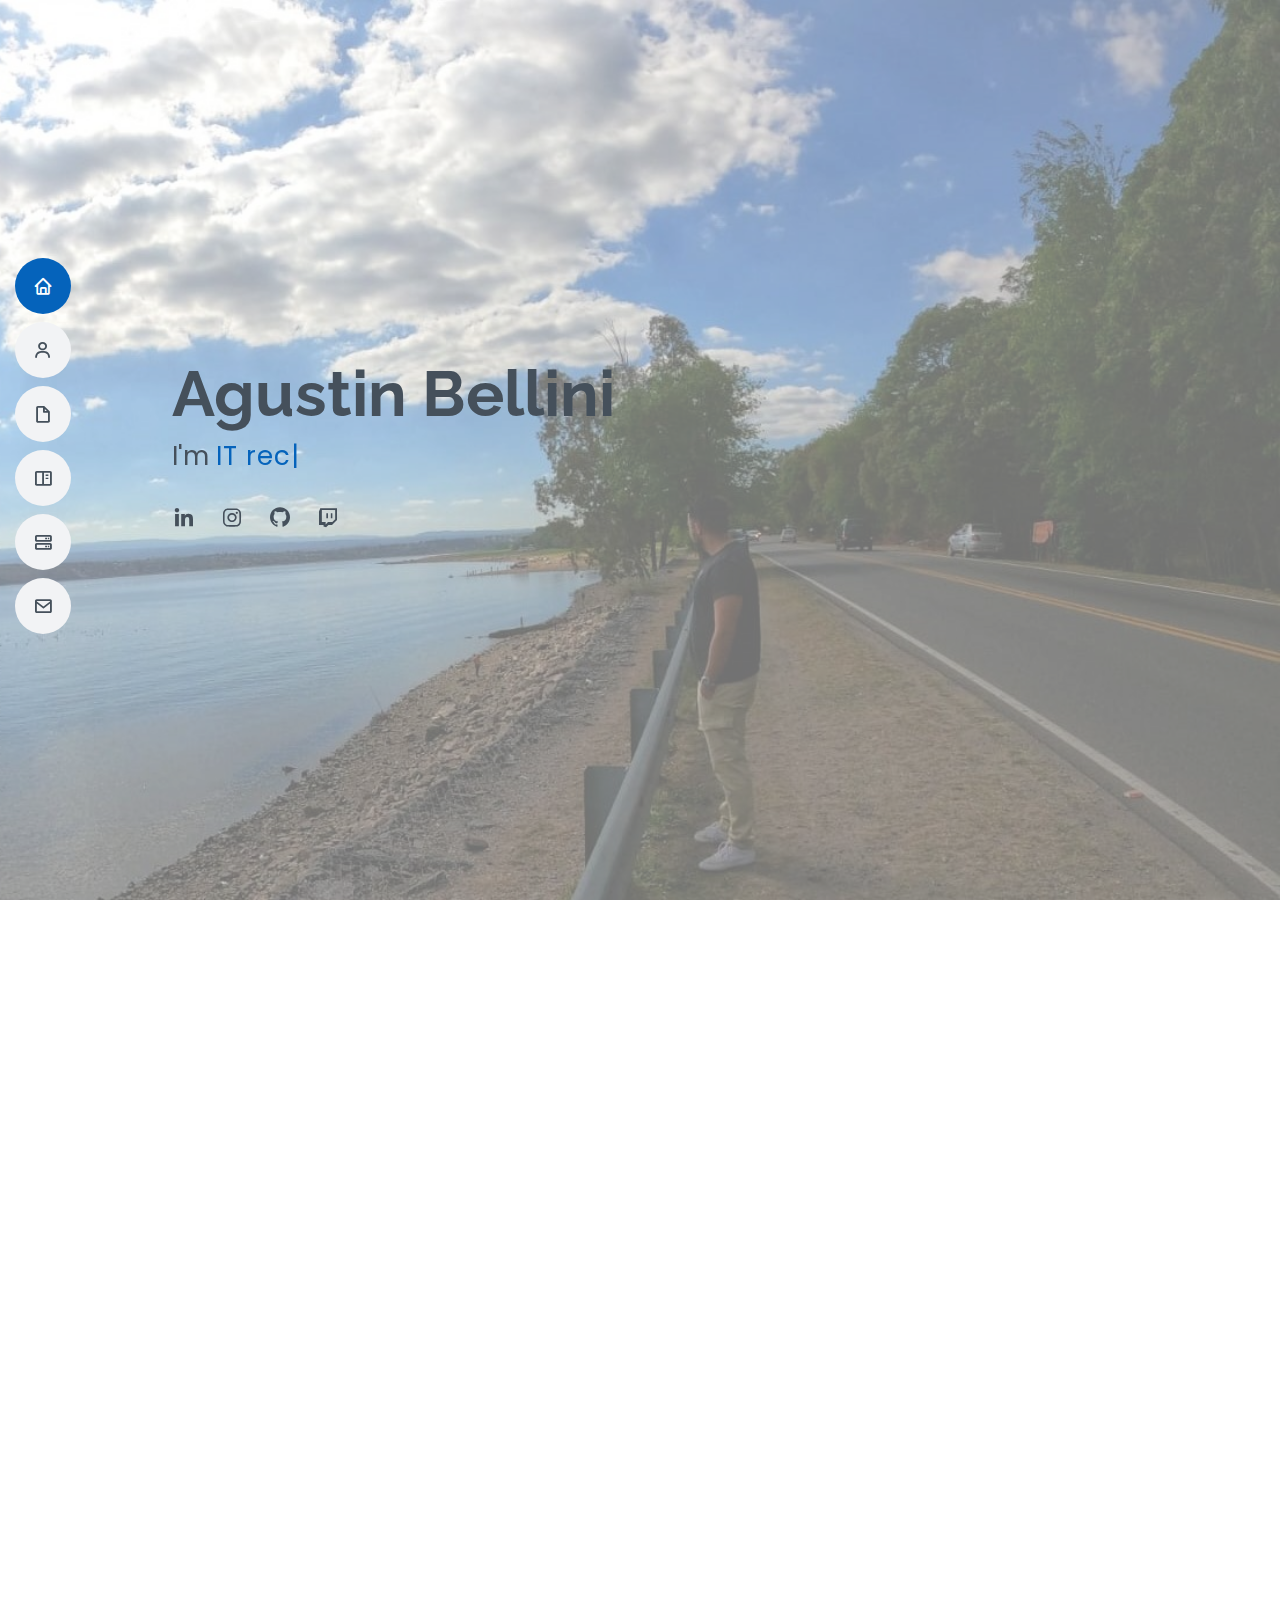
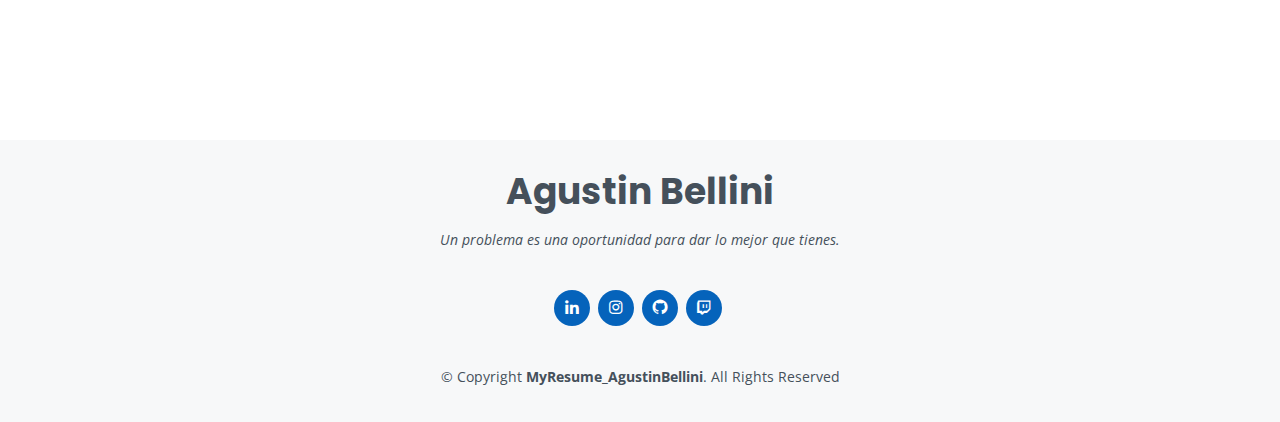
<file: index.html>
<!DOCTYPE html>
<html lang="en">

<head>
  <meta charset="utf-8">
  <meta content="width=device-width, initial-scale=1.0" name="viewport">

  <title>MyResume Bootstrap Template - Index</title>
  <meta content="" name="description">
  <meta content="" name="keywords">

  <!-- Favicons -->
  <link href="assets/img/favicon.png" rel="icon">
  <link href="assets/img/apple-touch-icon.png" rel="apple-touch-icon">

  <!-- Google Fonts -->
  <link
    href="https://fonts.googleapis.com/css?family=Open+Sans:300,300i,400,400i,600,600i,700,700i|Raleway:300,300i,400,400i,500,500i,600,600i,700,700i|Poppins:300,300i,400,400i,500,500i,600,600i,700,700i"
    rel="stylesheet">

  <!-- Vendor CSS Files -->
  <link href="assets/vendor/aos/aos.css" rel="stylesheet">
  <link href="assets/vendor/bootstrap/css/bootstrap.min.css" rel="stylesheet">
  <link href="assets/vendor/bootstrap-icons/bootstrap-icons.css" rel="stylesheet">
  <link href="assets/vendor/boxicons/css/boxicons.min.css" rel="stylesheet">
  <link href="assets/vendor/glightbox/css/glightbox.min.css" rel="stylesheet">
  <link href="assets/vendor/swiper/swiper-bundle.min.css" rel="stylesheet">

  <!-- Template Main CSS File -->
  <link href="assets/css/style.css" rel="stylesheet">

</head>

<body>

  <!-- ======= Mobile nav toggle button ======= -->
  <!-- <button type="button" class="mobile-nav-toggle d-xl-none"><i class="bi bi-list mobile-nav-toggle"></i></button> -->
  <i class="bi bi-list mobile-nav-toggle d-lg-none"></i>
  <!-- ======= Header ======= -->
  <header id="header" class="d-flex flex-column justify-content-center">

    <nav id="navbar" class="navbar nav-menu">
      <ul>
        <li><a href="#hero" class="nav-link scrollto active"><i class="bx bx-home"></i> <span>Home</span></a></li>
        <li><a href="#about" class="nav-link scrollto"><i class="bx bx-user"></i> <span>About</span></a></li>
        <li><a href="#resume" class="nav-link scrollto"><i class="bx bx-file-blank"></i> <span>Resume</span></a></li>
        <li><a href="#portfolio" class="nav-link scrollto"><i class="bx bx-book-content"></i> <span>Portfolio</span></a>
        </li>
        <li><a href="#services" class="nav-link scrollto"><i class="bx bx-server"></i> <span>Services</span></a></li>
        <li><a href="#contact" class="nav-link scrollto"><i class="bx bx-envelope"></i> <span>Contact</span></a></li>
      </ul>
    </nav><!-- .nav-menu -->

  </header><!-- End Header -->

  <!-- ======= Hero Section ======= -->
  <section id="hero" class="d-flex flex-column justify-content-center">
    <div class="container" data-aos="zoom-in" data-aos-delay="100">
      <h1>Agustin Bellini</h1>
      <p>I'm <span class="typed" data-typed-items="IT recruiter, Web developer, Freelancer, Photographer"></span></p>
      <div class="social-links">
        <a href="https://www.linkedin.com/in/agustinbelliniit/" class="linkedin"><i class="bx bxl-linkedin"></i></a>
        <a href="https://instagram.com/agusbellini_it?igshid=YzdkMWQ2MWU=" class="instagram"><i
            class="bx bxl-instagram"></i></a>
        <a href="https://github.com/wabell95" class="github"><i class="bx bxl-github"></i></a>
        <a href="https://www.twitch.tv/bell_tech" class="twitch"><i class="bx bxl-twitch"></i></a>
      </div>
    </div>
  </section><!-- End Hero -->

  <main id="main">

    <!-- ======= About Section ======= -->
    <section id="about" class="about">
      <div class="container" data-aos="fade-up">

        <div class="section-title">
          <h2>About</h2>
          <p>Soy Agustin Bellini, desarrollador frontend usando la libreria React, actualmente trabajo como IT
            recruiter, mis conocimientos en tecnologias e informatica en general hacen que cumpla muy bien mis objetivos
            como reclutador y headhunter, siendo mas "preciso" realizando busquedas ademas de saber que preguntar
            durante los screenings y entrevistas a los distintos candidatos. <br> <br> Actualmente me encuentro
            estudiando y aprendiendo constantemente, actualmente sigo aprendiendo react, ademas de que empece a
            incursionar con python usando django como framework.
          </p>
        </div>

        <div class="row">
          <div class="col-lg-4">
            <img src="assets/img/profile-img.png" class="img-fluid" alt="">
          </div>
          <div class="col-lg-8 pt-4 pt-lg-0 content">
            <h3>React frontend developer &amp; IT recruiter.</h3>
            <p class="fst-italic">
              Soy una persona comprometida y dedicada con mi trabajo, autonoma y tambien predisupuesto a ayudar a mis
              compañeros en caso que lo requieran.
            </p>
            <div class="row">
              <div class="col-lg-6">
                <ul>
                  <li><i class="bi bi-chevron-right"></i> <strong>Birthday:</strong> <span>21 Aug 1995</span></li>
                  <li><i class="bi bi-chevron-right"></i> <strong>Website:</strong> <span>www.example.com</span></li>
                  <li><i class="bi bi-chevron-right"></i> <strong>Phone:</strong> <span>+5493512077580</span></li>
                  <li><i class="bi bi-chevron-right"></i> <strong>City:</strong> <span>Cordoba, Argentina</span></li>
                </ul>
              </div>
              <div class="col-lg-6">
                <ul>
                  <li><i class="bi bi-chevron-right"></i> <strong>Age:</strong> <span>27</span></li>
                  <li><i class="bi bi-chevron-right"></i> <strong>Degree:</strong> <span>technician</span></li>
                  <li><i class="bi bi-chevron-right"></i> <strong>PhEmailone:</strong>
                    <span>belliniagustin95@gmail.com</span></li>
                  <li><i class="bi bi-chevron-right"></i> <strong>Work:</strong> <span>Available</span></li>
                </ul>
              </div>
            </div>
            <p>
              Tengo disponibilidad de ingreso inmediata, y mi disponibilidad horaria para entrevistas es de lunes a
              viernes de 08:00 AM a 18:00 PM.
            </p>
          </div>
        </div>

      </div>
    </section><!-- End About Section -->

    <!-- ======= Facts Section ======= -->
    <section id="facts" class="facts">
      <div class="container" data-aos="fade-up">

        <div class="section-title">
          <h2>Facts</h2>
          <p>Realice multiples trabajos como desarrollador freelance y tambien como IT recruiter. En cuanto a los
            proyectos mi especialidad es hacer landing pages y e-commerces. <br><br> Como IT recruiter realizo busquedas
            actualmente para distintas empresas y clientes. Entre ellos IdearHumano, LinkIT, Alkemy, MercadoLibre,
            AquiTuReforma, Systel, Pritty, etc.</p>
        </div>

        <div class="row">

          <div class="col-lg-4 col-md-6">
            <div class="count-box">
              <i class="bi bi-emoji-smile"></i>
              <span data-purecounter-start="0" data-purecounter-end="12" data-purecounter-duration="1"
                class="purecounter"></span>
              <p>Clientes felices</p>
            </div>
          </div>

          <div class="col-lg-4 col-md-6 mt-5 mt-md-0">
            <div class="count-box">
              <i class="bi bi-journal-richtext"></i>
              <span data-purecounter-start="0" data-purecounter-end="3" data-purecounter-duration="1"
                class="purecounter"></span>
              <p>Proyectos</p>
            </div>
          </div>

          <!-- <div class="col-lg-3 col-md-6 mt-5 mt-lg-0">
            <div class="count-box">
              <i class="bi bi-headset"></i>
              <span data-purecounter-start="0" data-purecounter-end="1463" data-purecounter-duration="1" class="purecounter"></span>
              <p>Hours Of Support</p>
            </div>
          </div> -->

          <div class="col-lg-4 col-md-6 mt-5 mt-lg-0">
            <div class="count-box">
              <i class="bi bi-award"></i>
              <span data-purecounter-start="0" data-purecounter-end="9" data-purecounter-duration="1"
                class="purecounter"></span>
              <p>Reconocimientos y certificaciones</p>
            </div>
          </div>

        </div>

      </div>
    </section><!-- End Facts Section -->

    <!-- ======= Skills Section ======= -->
    <section id="skills" class="skills section-bg">
      <div class="container" data-aos="fade-up">

        <div class="section-title">
          <h2>Skills</h2>
          <!-- <p>Magnam dolores commodi suscipit. Necessitatibus eius consequatur ex aliquid fuga eum quidem. Sit sint consectetur velit. Quisquam quos quisquam cupiditate. Et nemo qui impedit suscipit alias ea. Quia fugiat sit in iste officiis commodi quidem hic quas.</p> -->
        </div>

        <div class="row skills-content">

          <div class="col-lg-6">

            <div class="progress">
              <span class="skill">HTML <i class="val">90%</i></span>
              <div class="progress-bar-wrap">
                <div class="progress-bar" role="progressbar" aria-valuenow="90" aria-valuemin="0" aria-valuemax="100">
                </div>
              </div>
            </div>

            <div class="progress">
              <span class="skill">CSS <i class="val">70%</i></span>
              <div class="progress-bar-wrap">
                <div class="progress-bar" role="progressbar" aria-valuenow="70" aria-valuemin="0" aria-valuemax="100">
                </div>
              </div>
            </div>

            <div class="progress">
              <span class="skill">JavaScript <i class="val">65%</i></span>
              <div class="progress-bar-wrap">
                <div class="progress-bar" role="progressbar" aria-valuenow="65" aria-valuemin="0" aria-valuemax="100">
                </div>
              </div>
            </div>

          </div>

          <div class="col-lg-6">

            <div class="progress">
              <span class="skill">React <i class="val">45%</i></span>
              <div class="progress-bar-wrap">
                <div class="progress-bar" role="progressbar" aria-valuenow="45" aria-valuemin="0" aria-valuemax="100">
                </div>
              </div>
            </div>

            <div class="progress">
              <span class="skill">Python <i class="val">10%</i></span>
              <div class="progress-bar-wrap">
                <div class="progress-bar" role="progressbar" aria-valuenow="10" aria-valuemin="0" aria-valuemax="100">
                </div>
              </div>
            </div>

            <div class="progress">
              <span class="skill">Django <i class="val">5%</i></span>
              <div class="progress-bar-wrap">
                <div class="progress-bar" role="progressbar" aria-valuenow="5" aria-valuemin="0" aria-valuemax="100">
                </div>
              </div>
            </div>

          </div>

        </div>

      </div>
    </section><!-- End Skills Section -->

    <!-- ======= Resume Section ======= -->
    <section id="resume" class="resume">
      <div class="container" data-aos="fade-up">

        <div class="section-title">
          <h2>Resume</h2>
          <p>Soy un desarrollador frontend, enfocado al reclutamiento IT. Mis conocimientos tecnicos sobre
            distintas tecnologias y herramientas en general, me permiten desenvolverme muy bien como IT
            recruiter, siendo mas "preciso" a la hora de hacer headhunting. De esta forma logro cumplir mejor
            mis objetivos realizando busquedas. <br><br>
            Actualmente me sigo capacitando, aprendiendo python con django enfocado al hacking etico y
            seguridad informatica. Ademas de realizar proyectos personales y freelance como frontend
            developer. <br><br>
            Siempre estoy tratanto de aprender algo todos los dias, ademas de poder brindar mis
            conocimientos a quien lo necesite. <br> <br>
            Trabaje en busquedas de los siguientes perfiles: frontend developers, backend developers, fullstack
            developers, MERN developers, MEAN developers, LAMP developers,
            python developers, DevOps, cloud aministrator, cloud security adminisitrator, proyect managers, product
            managers, moodle
            developers, java developers, team leaders, flutter developers, PHP developers, growth hackers, data
            analytics, blockchain developers.</p>
        </div> <br><br>

        <div class="row">
          <div class="col-lg-6">
            <h3 class="resume-title">Sumary</h3>
            <div class="resume-item pb-0">
              <h4>Agustin Bellini</h4>
              <p><em>
                  Desarrollador frontend e IT recruiter especialista en perfiles tech, con +1 año de experiencia en el
                  area, tanto como freelance como bajo relacion de dependencia.
                </em></p>
              <ul>
                <li>Ciudad de Cordoba, Cordoba - Argentina</li>
                <li>belliniagustin95@gmail.com</li>
              </ul>
            </div>

            <h3 class="resume-title">Educacion</h3>
            <div class="resume-item">
              <h4>Tecnicatura en seguridad informatica</h4>
              <h5>2023 - 2025</h5>
              <p><em>Teclab, CABA, Argentina</em></p>
              <p>El Técnico en Seguridad Informática es experto en la gestión de la seguridad informática, preparado
                para proteger la información de las empresas y los datos de las personas.</p>
            </div>
            <div class="resume-item">
              <h4>Python developer</h4>
              <h5>Oct 2022 - Present</h5>
              <p><em>OpenBootcamp, Madrid, España</em></p>
              <p>Cursando bootcamp para desarrollo backend con python y django.</p>
            </div>
            <div class="resume-item">
              <h4>React Frontend developer </h4>
              <h5>Aug 2021 - Jun 2022</h5>
              <p><em>Coder House, CABA, Argentina</em></p>
              <p>Carrera de desarrollo frontend realizada y finalizada con exito en la e-learning Coder house. Se
                aprendio desde las bases de la programacion hasta librerias de javascript como React en este caso.</p>
            </div>
            <div class="resume-item">
              <h4>Cursos de programacion y tecnologias en general</h4>
              <h5>Aor 2020 - Act</h5>
              <p><em>Udemy, Youtube, Github, Stackoverflow, Linkedin</em></p>
            </div>
          </div>
          <div class="col-lg-6">
            <h3 class="resume-title">Experiencia Profesional</h3>
            <div class="resume-item">
              <h4>IT recruiter | Headhunter</h4>
              <h5>Jul 2022 - Present</h5>
              <h6>Idear Humano</h6>
              <p><em>Ciudad de Cordoba, Cordoba, Argentina </em></p>
              <ul>
                <li>Recruiter especialista en perfiles Tech.</li>
                <li>Publicacion de ofertas laborales en distintos portales de empleo.</li>
                <li>Seleccion y analisis de perfiles y Cvs de los distintos postulantes para las ofertas publicadas.
                </li>
                <li>Screening telefonico de los candidatos.</li>
                <li>Entrevistas de los candidatos seleccionados.</li>
                <li>Evaluacion y seleccion de los candidatos para posteriormente presentarlos al cliente.</li>
                <li>Elaboracion de informes para presentar al cliente.</li>
                <li>Seguimiento de los candidatos presentados.</li>
              </ul>
            </div>
            <div class="resume-item">
              <h4>IT recruiter | Headhunter</h4>
              <h5>Sep 2022 - Present</h5>
              <h6>LinkIT</h6>
              <p><em>CABA, Buenos Aires, Argentina</em></p>
              <ul>
                <li>Recruiter especialista en perfiles Tech.</li>
                <li>Publicacion de ofertas laborales en distintos portales de empleo.</li>
                <li>Seleccion y analisis de perfiles y Cvs de los distintos postulantes para las ofertas publicadas.
                </li>
                <li>Screening telefonico de los candidatos.</li>
                <li>Entrevistas de los candidatos seleccionados.</li>
                <li>Evaluacion y seleccion de los candidatos para posteriormente presentarlos al cliente.</li>
                <li>Elaboracion de informes para presentar al cliente.</li>
                <li>Seguimiento de los candidatos presentados.</li>
              </ul>
            </div>
            <div class="resume-item">
              <h4>IT recruiter | Headhunter</h4>
              <h5>Jan 2022 - Oct 2022</h5>
              <h6>Argec Capital Humano</h6>
              <p><em>Ciudad de Cordoba, Cordoba, Argentina</em></p>
              <ul>
                <li>Recruiter especialista en perfiles Tech.</li>
                <li>Publicacion de ofertas laborales en distintos portales de empleo.</li>
                <li>Seleccion y analisis de perfiles y Cvs de los distintos postulantes para las ofertas publicadas.
                </li>
                <li>Screening telefonico de los candidatos.</li>
                <li>Entrevistas de los candidatos seleccionados.</li>
                <li>Evaluacion y seleccion de los candidatos para posteriormente presentarlos al cliente.</li>
                <li>Elaboracion de informes para presentar al cliente.</li>
                <li>Seguimiento de los candidatos presentados.</li>
                <li>Cumplimiento de mis objetivos a corto y largo plazo consistentemente.</li>
                <li>Presentación de ideas para mejorar el desempeño y la eficiencia.</li>
              </ul>
            </div>
            <div class="resume-item">
              <h4>Customer Support Manager</h4>
              <h5>Jan 2021 - Apr 2022</h5>
              <h6>Rapiboy</h6>
              <p><em>Ciudad de Cordoba, Cordoba, Argentina</em></p>
              <ul>
                <li>Atencion de consultas, seguimiento y asesoramiento de clientes a traves del chat del sistema de la
                  aplicacion.</li>
                <li>Operaciones logisticas y seguimiento de pedidos de los distintos clientes de la empresa.</li>
                <li>Asesoramiento tecnico de como se usa elsistema tanto para clientes como para empleados.</li>
                <li> Incorporar y recomendar mejoras en el sistema para mejorar el trabajo de los operadores de soporte
                  IT.</li>
                <li>Reclutamiento y capacitacion de postulantes para sumarse a la plataforma.</li>
                <li>Elaboracion de reportes informativos.</li>
                <li>Gestión de relaciones con clientes (CRM).</li>
              </ul>
            </div>
          </div>
        </div>

      </div>
    </section>
    <!-- End Resume Section -->

    <!-- ======= Clients Section ======= -->
    <section id="clients" class="clients section-bg">
      <div class="container">

        <div class="row" data-aos="zoom-in">


          <div class="section-title">
            <h2>Clients</h2>
          </div>

          <div class="col-lg-2 col-md-4 col-6 d-flex align-items-center justify-content-center">
            <img src="assets/img/logos/alkemy.png" class="img-fluid" alt="">
          </div>

          <div class="col-lg-2 col-md-4 col-6 d-flex align-items-center justify-content-center">
            <img src="assets/img/logos/bild.jpeg" class="img-fluid" alt="">
          </div>

          <div class="col-lg-2 col-md-4 col-6 d-flex align-items-center justify-content-center">
            <img src="assets/img/logos/idearHumano.png" class="img-fluid" alt="">
          </div>

          <div class="col-lg-2 col-md-4 col-6 d-flex align-items-center justify-content-center">
            <img src="assets/img/logos/linkIT.jpg" class="img-fluid" alt="">
          </div>

          <div class="col-lg-2 col-md-4 col-6 d-flex align-items-center justify-content-center">
            <img src="assets/img/logos/mercadolibre.png" class="img-fluid" alt="">
          </div>

          <div class="col-lg-2 col-md-4 col-6 d-flex align-items-center justify-content-center">
            <img src="assets/img/logos/systel.jpg" class="img-fluid" alt="">
          </div>

        </div>

      </div>
    </section><!-- End Cliens Section -->

    <!-- ======= Portfolio Section ======= -->
    <!-- <section id="portfolio" class="portfolio section-bg">
      <div class="container" data-aos="fade-up">

        <div class="section-title">
          <h2>Portfolio</h2>
          <p>A continuacion los proyectos que realice como desarrollador freelance.</p>
        </div>

        <div class="row portfolio-container" data-aos="fade-up" data-aos-delay="200">

          <div class="col-lg-4 col-md-6 portfolio-item filter-app">
            <div class="portfolio-wrap">
              <img src="assets/img/portfolio/portfolio-1.jpg" class="img-fluid" alt="">
              <div class="portfolio-info">
                <h4>Landing page</h4>
                <p>Bild: compañia de arquitectos</p>
                <div class="portfolio-links">
                  <a href="assets/img/portfolio/portfolio-1.jpg" data-gallery="portfolioGallery" class="portfolio-lightbox" title="App 1"><i class="bx bx-plus"></i></a>
                  <a href="portfolio-details.html" class="portfolio-details-lightbox" data-glightbox="type: external" title="Portfolio Details"><i class="bx bx-link"></i></a>
                </div>
              </div>
            </div>
          </div>

          <div class="col-lg-4 col-md-6 portfolio-item filter-web">
            <div class="portfolio-wrap">
              <img src="assets/img/portfolio/portfolio-2.jpg" class="img-fluid" alt="">
              <div class="portfolio-info">
                <h4>Web 3</h4>
                <p>Web</p>
                <div class="portfolio-links">
                  <a href="assets/img/portfolio/portfolio-2.jpg" data-gallery="portfolioGallery" class="portfolio-lightbox" title="Web 3"><i class="bx bx-plus"></i></a>
                  <a href="portfolio-details.html" class="portfolio-details-lightbox" data-glightbox="type: external" title="Portfolio Details"><i class="bx bx-link"></i></a>
                </div>
              </div>
            </div>
          </div>

          <div class="col-lg-4 col-md-6 portfolio-item filter-app">
            <div class="portfolio-wrap">
              <img src="assets/img/portfolio/portfolio-3.jpg" class="img-fluid" alt="">
              <div class="portfolio-info">
                <h4>App 2</h4>
                <p>App</p>
                <div class="portfolio-links">
                  <a href="assets/img/portfolio/portfolio-3.jpg" data-gallery="portfolioGallery" class="portfolio-lightbox" title="App 2"><i class="bx bx-plus"></i></a>
                  <a href="portfolio-details.html" class="portfolio-details-lightbox" data-glightbox="type: external" title="Portfolio Details"><i class="bx bx-link"></i></a>
                </div>
              </div>
            </div>
          </div>

          <div class="col-lg-4 col-md-6 portfolio-item filter-card">
            <div class="portfolio-wrap">
              <img src="assets/img/portfolio/portfolio-4.jpg" class="img-fluid" alt="">
              <div class="portfolio-info">
                <h4>Card 2</h4>
                <p>Card</p>
                <div class="portfolio-links">
                  <a href="assets/img/portfolio/portfolio-4.jpg" data-gallery="portfolioGallery" class="portfolio-lightbox" title="Card 2"><i class="bx bx-plus"></i></a>
                  <a href="portfolio-details.html" class="portfolio-details-lightbox" data-glightbox="type: external" title="Portfolio Details"><i class="bx bx-link"></i></a>
                </div>
              </div>
            </div>
          </div>

          <div class="col-lg-4 col-md-6 portfolio-item filter-web">
            <div class="portfolio-wrap">
              <img src="assets/img/portfolio/portfolio-5.jpg" class="img-fluid" alt="">
              <div class="portfolio-info">
                <h4>Web 2</h4>
                <p>Web</p>
                <div class="portfolio-links">
                  <a href="assets/img/portfolio/portfolio-5.jpg" data-gallery="portfolioGallery" class="portfolio-lightbox" title="Web 2"><i class="bx bx-plus"></i></a>
                  <a href="portfolio-details.html" class="portfolio-details-lightbox" data-glightbox="type: external" title="Portfolio Details"><i class="bx bx-link"></i></a>
                </div>
              </div>
            </div>
          </div>

          <div class="col-lg-4 col-md-6 portfolio-item filter-app">
            <div class="portfolio-wrap">
              <img src="assets/img/portfolio/portfolio-6.jpg" class="img-fluid" alt="">
              <div class="portfolio-info">
                <h4>App 3</h4>
                <p>App</p>
                <div class="portfolio-links">
                  <a href="assets/img/portfolio/portfolio-6.jpg" data-gallery="portfolioGallery" class="portfolio-lightbox" title="App 3"><i class="bx bx-plus"></i></a>
                  <a href="portfolio-details.html" class="portfolio-details-lightbox" data-glightbox="type: external" title="Portfolio Details"><i class="bx bx-link"></i></a>
                </div>
              </div>
            </div>
          </div>

          <div class="col-lg-4 col-md-6 portfolio-item filter-card">
            <div class="portfolio-wrap">
              <img src="assets/img/portfolio/portfolio-7.jpg" class="img-fluid" alt="">
              <div class="portfolio-info">
                <h4>Card 1</h4>
                <p>Card</p>
                <div class="portfolio-links">
                  <a href="assets/img/portfolio/portfolio-7.jpg" data-gallery="portfolioGallery" class="portfolio-lightbox" title="Card 1"><i class="bx bx-plus"></i></a>
                  <a href="portfolio-details.html" class="portfolio-details-lightbox" data-glightbox="type: external" title="Portfolio Details"><i class="bx bx-link"></i></a>
                </div>
              </div>
            </div>
          </div>

          <div class="col-lg-4 col-md-6 portfolio-item filter-card">
            <div class="portfolio-wrap">
              <img src="assets/img/portfolio/portfolio-8.jpg" class="img-fluid" alt="">
              <div class="portfolio-info">
                <h4>Card 3</h4>
                <p>Card</p>
                <div class="portfolio-links">
                  <a href="assets/img/portfolio/portfolio-8.jpg" data-gallery="portfolioGallery" class="portfolio-lightbox" title="Card 3"><i class="bx bx-plus"></i></a>
                  <a href="portfolio-details.html" class="portfolio-details-lightbox" data-glightbox="type: external" title="Portfolio Details"><i class="bx bx-link"></i></a>
                </div>
              </div>
            </div>
          </div>

          <div class="col-lg-4 col-md-6 portfolio-item filter-web">
            <div class="portfolio-wrap">
              <img src="assets/img/portfolio/portfolio-9.jpg" class="img-fluid" alt="">
              <div class="portfolio-info">
                <h4>Web 3</h4>
                <p>Web</p>
                <div class="portfolio-links">
                  <a href="assets/img/portfolio/portfolio-9.jpg" data-gallery="portfolioGallery" class="portfolio-lightbox" title="Web 3"><i class="bx bx-plus"></i></a>
                  <a href="portfolio-details.html" class="portfolio-details-lightbox" data-glightbox="type: external" title="Portfolio Details"><i class="bx bx-link"></i></a>
                </div>
              </div>
            </div>
          </div>

        </div>

      </div>
    </section>End Portfolio Section -->

    <!-- ======= Services Section ======= -->
    <section id="services" class="services">
      <div class="container" data-aos="fade-up">

        <div class="section-title">
          <h2>Servicios</h2>
          <p>A lo largo de la carrera que voy desarrollando, estos son los servicios que ofrezco actualmente como IT
            recruiter y desarrollador web.</p>
        </div>

        <div class="row">

          <div class="col-lg-3 col-md-6 d-flex align-items-stretch" data-aos="zoom-in" data-aos-delay="100">
            <div class="icon-box iconbox-blue">
              <div class="icon">
                <svg width="100" height="100" viewBox="0 0 600 600" xmlns="http://www.w3.org/2000/svg">
                  <path stroke="none" stroke-width="0" fill="#f5f5f5"
                    d="M300,521.0016835830174C376.1290562159157,517.8887921683347,466.0731472004068,529.7835943286574,510.70327084640275,468.03025145048787C554.3714126377745,407.6079735673963,508.03601936045806,328.9844924480964,491.2728898941984,256.3432110539036C474.5976632858925,184.082847569629,479.9380746630129,96.60480741107993,416.23090153303,58.64404602377083C348.86323505073057,18.502131276798302,261.93793281208167,40.57373210992963,193.5410806939664,78.93577620505333C130.42746243093433,114.334589627462,98.30271207620316,179.96522072025542,76.75703585869454,249.04625023123273C51.97151888228291,328.5150500222984,13.704378332031375,421.85034740162234,66.52175969318436,486.19268352777647C119.04800174914682,550.1803526380478,217.28368757567262,524.383925680826,300,521.0016835830174">
                  </path>
                </svg>
                <i class="bx bxl-dribbble"></i>
              </div>
              <h4><a href="">Landing Pages</a></h4>
              <p>Creacion de landing pages para tus proyectos o marca personal que tengas</p>
            </div>
          </div>

          <div class="col-lg-3 col-md-6 d-flex align-items-stretch mt-4 mt-md-0" data-aos="zoom-in"
            data-aos-delay="200">
            <div class="icon-box iconbox-orange ">
              <div class="icon">
                <svg width="100" height="100" viewBox="0 0 600 600" xmlns="http://www.w3.org/2000/svg">
                  <path stroke="none" stroke-width="0" fill="#f5f5f5"
                    d="M300,541.5067337569781C382.14930387511276,545.0595476570109,479.8736841581634,548.3450877840088,526.4010558755058,480.5488172755941C571.5218469581645,414.80211281144784,517.5187510058486,332.0715597781072,496.52539010469104,255.14436215662573C477.37192572678356,184.95920475031193,473.57363656557914,105.61284051026155,413.0603344069578,65.22779650032875C343.27470386102294,18.654635553484475,251.2091493199835,5.337323636656869,175.0934190732945,40.62881213300186C97.87086631185822,76.43348514350839,51.98124368387456,156.15599469081315,36.44837278890362,239.84606092416172C21.716077023791087,319.22268207091537,43.775223500013084,401.1760424656574,96.891909868211,461.97329694683043C147.22146801428983,519.5804099606455,223.5754009179313,538.201503339737,300,541.5067337569781">
                  </path>
                </svg>
                <i class="bx bx-file"></i>
              </div>
              <h4><a href="">Headhunting <br> IT recruiting</a></h4>
              <p>Headhunting de perfiles de acuerdo a las necesidades del cliente, ofreciendoles informes de los
                perfiles seleccionados</p>
            </div>
          </div>

          <div class="col-lg-3 col-md-6 d-flex align-items-stretch mt-4 mt-lg-0" data-aos="zoom-in"
            data-aos-delay="300">
            <div class="icon-box iconbox-pink">
              <div class="icon">
                <svg width="100" height="100" viewBox="0 0 600 600" xmlns="http://www.w3.org/2000/svg">
                  <path stroke="none" stroke-width="0" fill="#f5f5f5"
                    d="M300,582.0697525312426C382.5290701553225,586.8405444964366,449.9789794690241,525.3245884688669,502.5850820975895,461.55621195738473C556.606425686781,396.0723002908107,615.8543463187945,314.28637112970534,586.6730223649479,234.56875336149918C558.9533121215079,158.8439757836574,454.9685369536778,164.00468322053177,381.49747125262974,130.76875717737553C312.15926192815925,99.40240125094834,248.97055460311594,18.661163978235184,179.8680185752513,50.54337015887873C110.5421016452524,82.52863877960104,119.82277516462835,180.83849132639028,109.12597500060166,256.43424936330496C100.08760227029461,320.3096726198365,92.17705696193138,384.0621239912766,124.79988738764834,439.7174275375508C164.83382741302287,508.01625554203684,220.96474134820875,577.5009287672846,300,582.0697525312426">
                  </path>
                </svg>
                <i class="bx bx-tachometer"></i>
              </div>
              <h4><a href="">Marca personal</a></h4>
              <p>Creacion de marca personal en LinkedIn para potenciar tu carrera mejorando tu perfil</p>
            </div>
          </div>

          <div class="col-lg-3 col-md-6 d-flex align-items-stretch mt-4 mt-lg-0" data-aos="zoom-in"
            data-aos-delay="300">
            <div class="icon-box iconbox-red">
              <div class="icon">
                <svg width="100" height="100" viewBox="0 0 600 600" xmlns="http://www.w3.org/2000/svg">
                  <path stroke="none" stroke-width="0" fill="#f5f5f5" d="M300,566.797414625762C385.7384707136149,576.1784315230908,478.7894351017131,552.8928747891023,531.9192734346935,484.94944893311C584.6109503024035,417.5663521118492,582.489472248146,322.67544863468447,553.9536738515405,242.03673114598146C529.1557734026468,171.96086150256528,465.24506316201064,127.66468636344209,395.9583748389544,100.7403814666027C334.2173773831606,76.7482773500951,269.4350130405921,84.62216499799875,207.1952322260088,107.2889140133804C132.92018162631612,134.33871894543012,41.79353780512637,160.00259165414826,22.644507872594943,236.69541883565114C3.319112789854554,314.0945973066697,72.72355303640163,379.243833228382,124.04198916343866,440.3218312028393C172.9286146004772,498.5055451809895,224.45579914871206,558.5317968840102,300,566.797414625762"></path>
                </svg>
                <i class="bx bx-arch"></i>
              </div>
              <h4><a href="">Creacion y modificacion de Cvs</a></h4>
              <p>Revisacion y creacion de cvs desde cero, para que tengas mayor exito en tus busquedas laborales.</p>
            </div>
          </div>

          <!-- <div class="col-lg-4 col-md-6 d-flex align-items-stretch mt-4" data-aos="zoom-in" data-aos-delay="200">
            <div class="icon-box iconbox-red">
              <div class="icon">
                <svg width="100" height="100" viewBox="0 0 600 600" xmlns="http://www.w3.org/2000/svg">
                  <path stroke="none" stroke-width="0" fill="#f5f5f5" d="M300,532.3542879108572C369.38199826031484,532.3153073249985,429.10787420159085,491.63046689027357,474.5244479745417,439.17860296908856C522.8885846962883,383.3225815378663,569.1668002868075,314.3205725914397,550.7432151929288,242.7694973846089C532.6665558377875,172.5657663291529,456.2379748765914,142.6223662098291,390.3689995646985,112.34683881706744C326.66090330228417,83.06452184765237,258.84405631176094,53.51806209861945,193.32584062364296,78.48882559362697C121.61183558270385,105.82097193414197,62.805066853699245,167.19869350419734,48.57481801355237,242.6138429142374C34.843463184063346,315.3850353017275,76.69343916112496,383.4422959591041,125.22947124332185,439.3748458443577C170.7312796277747,491.8107796887764,230.57421082200815,532.3932930995766,300,532.3542879108572"></path>
                </svg>
                <i class="bx bx-slideshow"></i>
              </div>
              <h4><a href="">Dele Cardo</a></h4>
              <p>Quis consequatur saepe eligendi voluptatem consequatur dolor consequuntur</p>
            </div>
          </div>

          <div class="col-lg-4 col-md-6 d-flex align-items-stretch mt-4" data-aos="zoom-in" data-aos-delay="300">
            <div class="icon-box iconbox-teal">
              <div class="icon">
                <svg width="100" height="100" viewBox="0 0 600 600" xmlns="http://www.w3.org/2000/svg">
                  <path stroke="none" stroke-width="0" fill="#f5f5f5" d="M300,566.797414625762C385.7384707136149,576.1784315230908,478.7894351017131,552.8928747891023,531.9192734346935,484.94944893311C584.6109503024035,417.5663521118492,582.489472248146,322.67544863468447,553.9536738515405,242.03673114598146C529.1557734026468,171.96086150256528,465.24506316201064,127.66468636344209,395.9583748389544,100.7403814666027C334.2173773831606,76.7482773500951,269.4350130405921,84.62216499799875,207.1952322260088,107.2889140133804C132.92018162631612,134.33871894543012,41.79353780512637,160.00259165414826,22.644507872594943,236.69541883565114C3.319112789854554,314.0945973066697,72.72355303640163,379.243833228382,124.04198916343866,440.3218312028393C172.9286146004772,498.5055451809895,224.45579914871206,558.5317968840102,300,566.797414625762"></path>
                </svg>
                <i class="bx bx-arch"></i>
              </div>
              <h4><a href="">Divera Don</a></h4>
              <p>Modi nostrum vel laborum. Porro fugit error sit minus sapiente sit aspernatur</p>
            </div>
          </div> -->

        </div>

      </div>
    </section><!-- End Services Section -->

    <!-- ======= Contact Section ======= -->
    <section id="contact" class="contact">
      <div class="container" data-aos="fade-up">

        <div class="section-title">
          <h2>Contact</h2>
        </div>

        <div class="row mt-1">

          <div class="col-lg-4">
            <div class="info">
              <div class="email">
                <i class="bi bi-geo-alt"></i>
                <h4>Location:</h4>
                <p>Ciudad de Cordoba, Cordoba, Argentina</p>
              </div>
            </div>
          </div>

          <div class="col-lg-4">
            <div class="info">
              <div class="email">
                <i class="bi bi-envelope"></i>
                <h4>Email:</h4>
                <p>belliniagustin95@gmail.com</p>
              </div>
            </div>
          </div>

          <div class="col-lg-4">
            <div class="info">
              <div class="phone">
                <i class="bi bi-phone"></i>
                <h4>Telephone:</h4>
                <p>+54 9 351 2077580</p>
              </div>
            </div>
          </div>

          <!-- <div class="col-lg-8 mt-5 mt-lg-0">

            <form action="forms/contact.php" method="post" role="form" class="php-email-form">
              <div class="row">
                <div class="col-md-6 form-group">
                  <input type="text" name="name" class="form-control" id="name" placeholder="Your Name" required>
                </div>
                <div class="col-md-6 form-group mt-3 mt-md-0">
                  <input type="email" class="form-control" name="email" id="email" placeholder="Your Email" required>
                </div>
              </div>
              <div class="form-group mt-3">
                <input type="text" class="form-control" name="subject" id="subject" placeholder="Subject" required>
              </div>
              <div class="form-group mt-3">
                <textarea class="form-control" name="message" rows="5" placeholder="Message" required></textarea>
              </div>
              <div class="my-3">
                <div class="loading">Loading</div>
                <div class="error-message"></div>
                <div class="sent-message">Your message has been sent. Thank you!</div>
              </div>
              <div class="text-center"><button type="submit">Send Message</button></div>
            </form>

          </div> -->

        </div>

      </div>
    </section><!-- End Contact Section -->

  </main><!-- End #main -->

  <!-- ======= Footer ======= -->
  <footer id="footer">
    <div class="container">
      <h3>Agustin Bellini</h3>
      <p>Un problema es una oportunidad para dar lo mejor que tienes.</p>
      <div class="social-links">
        <a href="https://www.linkedin.com/in/agustinbelliniit/" class="linkedin"><i class="bx bxl-linkedin"></i></a>
        <a href="https://instagram.com/agusbellini_it?igshid=YzdkMWQ2MWU=" class="instagram"><i
            class="bx bxl-instagram"></i></a>
        <a href="https://github.com/wabell95" class="github"><i class="bx bxl-github"></i></a>
        <a href="https://www.twitch.tv/bell_tech" class="twitch"><i class="bx bxl-twitch"></i></a>
      </div>
      <div class="copyright">
        &copy; Copyright <strong><span>MyResume_AgustinBellini</span></strong>. All Rights Reserved
      </div>
    </div>
  </footer><!-- End Footer -->

  <div id="preloader"></div>
  <a href="#" class="back-to-top d-flex align-items-center justify-content-center"><i
      class="bi bi-arrow-up-short"></i></a>

  <!-- Vendor JS Files -->
  <script src="assets/vendor/purecounter/purecounter_vanilla.js"></script>
  <script src="assets/vendor/aos/aos.js"></script>
  <script src="assets/vendor/bootstrap/js/bootstrap.bundle.min.js"></script>
  <script src="assets/vendor/glightbox/js/glightbox.min.js"></script>
  <script src="assets/vendor/isotope-layout/isotope.pkgd.min.js"></script>
  <script src="assets/vendor/swiper/swiper-bundle.min.js"></script>
  <script src="assets/vendor/typed.js/typed.min.js"></script>
  <script src="assets/vendor/waypoints/noframework.waypoints.js"></script>
  <script src="assets/vendor/php-email-form/validate.js"></script>

  <!-- Template Main JS File -->
  <script src="assets/js/main.js"></script>

</body>

</html>
</file>
<file: assets/css/style.css>
/*--------------------------------------------------------------
# General
--------------------------------------------------------------*/
body {
  font-family: "Open Sans", sans-serif;
  color: #272829;
}

a {
  color: #0563bb;
  text-decoration: none;
}

a:hover {
  color: #067ded;
  text-decoration: none;
}

h1,
h2,
h3,
h4,
h5,
h6 {
  font-family: "Raleway", sans-serif;
}

/*--------------------------------------------------------------
# Back to top button
--------------------------------------------------------------*/
.back-to-top {
  position: fixed;
  visibility: hidden;
  opacity: 0;
  right: 15px;
  bottom: 15px;
  z-index: 996;
  background: #0563bb;
  width: 40px;
  height: 40px;
  border-radius: 50px;
  transition: all 0.4s;
}

.back-to-top i {
  font-size: 28px;
  color: #fff;
  line-height: 0;
}

.back-to-top:hover {
  background: #0678e3;
  color: #fff;
}

.back-to-top.active {
  visibility: visible;
  opacity: 1;
}

/*--------------------------------------------------------------
# Preloader
--------------------------------------------------------------*/
#preloader {
  position: fixed;
  top: 0;
  left: 0;
  right: 0;
  bottom: 0;
  z-index: 9999;
  overflow: hidden;
  background: #fff;
}

#preloader:before {
  content: "";
  position: fixed;
  top: calc(50% - 30px);
  left: calc(50% - 30px);
  border: 6px solid #0563bb;
  border-top-color: #fff;
  border-bottom-color: #fff;
  border-radius: 50%;
  width: 60px;
  height: 60px;
  -webkit-animation: animate-preloader 1s linear infinite;
  animation: animate-preloader 1s linear infinite;
}

@-webkit-keyframes animate-preloader {
  0% {
    transform: rotate(0deg);
  }

  100% {
    transform: rotate(360deg);
  }
}

@keyframes animate-preloader {
  0% {
    transform: rotate(0deg);
  }

  100% {
    transform: rotate(360deg);
  }
}

/*--------------------------------------------------------------
# Disable aos animation delay on mobile devices
--------------------------------------------------------------*/
@media screen and (max-width: 768px) {
  [data-aos-delay] {
    transition-delay: 0 !important;
  }
}

/*--------------------------------------------------------------
# Header
--------------------------------------------------------------*/
#header {
  position: fixed;
  top: 0;
  left: 0;
  bottom: 0;
  z-index: 9997;
  transition: all 0.5s;
  padding: 15px;
  overflow-y: auto;
}

@media (max-width: 991px) {
  #header {
    width: 300px;
    background: #fff;
    border-right: 1px solid #e6e9ec;
    left: -300px;
  }
}

@media (min-width: 991px) {
  #main {
    margin-left: 100px;
  }
}

/*--------------------------------------------------------------
# Navigation Menu
--------------------------------------------------------------*/
/**
* Desktop Navigation 
*/
.nav-menu {
  padding: 0;
  display: block;
}

.nav-menu * {
  margin: 0;
  padding: 0;
  list-style: none;
}

.nav-menu>ul>li {
  position: relative;
  white-space: nowrap;
}

.nav-menu a,
.nav-menu a:focus {
  display: flex;
  align-items: center;
  color: #45505b;
  padding: 10px 18px;
  margin-bottom: 8px;
  transition: 0.3s;
  font-size: 15px;
  border-radius: 50px;
  background: #f2f3f5;
  height: 56px;
  width: 100%;
  overflow: hidden;
  transition: 0.3s;
}

.nav-menu a i,
.nav-menu a:focus i {
  font-size: 20px;
}

.nav-menu a span,
.nav-menu a:focus span {
  padding: 0 5px 0 7px;
  color: #45505b;
}

@media (min-width: 992px) {

  .nav-menu a,
  .nav-menu a:focus {
    width: 56px;
  }

  .nav-menu a span,
  .nav-menu a:focus span {
    display: none;
    color: #fff;
  }
}

.nav-menu a:hover,
.nav-menu .active,
.nav-menu .active:focus,
.nav-menu li:hover>a {
  color: #fff;
  background: #0563bb;
}

.nav-menu a:hover span,
.nav-menu .active span,
.nav-menu .active:focus span,
.nav-menu li:hover>a span {
  color: #fff;
}

.nav-menu a:hover,
.nav-menu li:hover>a {
  width: 100%;
  color: #fff;
}

.nav-menu a:hover span,
.nav-menu li:hover>a span {
  display: block;
}

/**
* Mobile Navigation 
*/
.mobile-nav-toggle {
  position: fixed;
  right: 10px;
  top: 10px;
  z-index: 9998;
  border: 0;
  background: none;
  font-size: 28px;
  transition: all 0.4s;
  outline: none !important;
  line-height: 0;
  cursor: pointer;
  border-radius: 50px;
  padding: 5px;
}

.mobile-nav-toggle i {
  color: #45505b;
}

.mobile-nav-active {
  overflow: hidden;
}

.mobile-nav-active #header {
  left: 0;
}

.mobile-nav-active .mobile-nav-toggle {
  color: #fff;
  background-color: #0563bb;
}

/*--------------------------------------------------------------
# Hero Section
--------------------------------------------------------------*/
#hero {
  width: 100%;
  height: 100vh;
  background: url("../img/hero-background.jpg") top right no-repeat;
  background-size: cover;
  position: relative;
}

@media (min-width: 992px) {
  #hero {
    padding-left: 160px;
  }
}

#hero:before {
  content: "";
  background: rgba(255, 255, 255, 0.446);
  position: absolute;
  bottom: 0;
  top: 0;
  left: 0;
  right: 0;
}

#hero h1 {
  margin: 0;
  font-size: 64px;
  font-weight: 700;
  line-height: 56px;
  color: #45505b;
}

#hero p {
  color: #45505b;
  margin: 15px 0 0 0;
  font-size: 26px;
  font-family: "Poppins", sans-serif;
}

#hero p span {
  color: #0563bb;
  letter-spacing: 1px;
}

#hero .social-links {
  margin-top: 30px;
}

#hero .social-links a {
  font-size: 24px;
  display: inline-block;
  color: #45505b;
  line-height: 1;
  margin-right: 20px;
  transition: 0.3s;
}

#hero .social-links a:hover {
  color: #0563bb;
}

@media (max-width: 992px) {
  #hero {
    text-align: center;
  }

  #hero h1 {
    font-size: 32px;
    line-height: 36px;
  }

  #hero p {
    margin-top: 10px;
    font-size: 20px;
    line-height: 24px;
  }
}

/*--------------------------------------------------------------
# Sections General
--------------------------------------------------------------*/
section {
  padding: 60px 0;
  overflow: hidden;
}

.section-title {
  text-align: center;
  padding-bottom: 30px;
}

.section-title h2 {
  font-size: 32px;
  font-weight: bold;
  text-transform: uppercase;
  margin-bottom: 20px;
  padding-bottom: 20px;
  position: relative;
  color: #45505b;
}

.section-title h2::before {
  content: "";
  position: absolute;
  display: block;
  width: 120px;
  height: 1px;
  background: #ddd;
  bottom: 1px;
  left: calc(50% - 60px);
}

.section-title h2::after {
  content: "";
  position: absolute;
  display: block;
  width: 40px;
  height: 3px;
  background: #0563bb;
  bottom: 0;
  left: calc(50% - 20px);
}

.section-title p {
  margin-bottom: 0;
}

/*--------------------------------------------------------------
# About
--------------------------------------------------------------*/
.about .content h3 {
  font-weight: 700;
  font-size: 26px;
  color: #728394;
}

.about .content ul {
  list-style: none;
  padding: 0;
}

.about .content ul li {
  margin-bottom: 20px;
  display: flex;
  align-items: center;
}

.about .content ul strong {
  margin-right: 10px;
}

.about .content ul i {
  font-size: 16px;
  margin-right: 5px;
  color: #0563bb;
  line-height: 0;
}

.about .content p:last-child {
  margin-bottom: 0;
}

/*--------------------------------------------------------------
# Facts
--------------------------------------------------------------*/
.facts .count-box {
  padding: 30px 30px 25px 30px;
  margin-top: 30px;
  width: 100%;
  position: relative;
  text-align: center;
  background: #fff;
}

.facts .count-box i {
  position: absolute;
  top: -25px;
  left: 50%;
  transform: translateX(-50%);
  font-size: 24px;
  background: #0563bb;
  color: #fff;
  border-radius: 50px;
  display: inline-flex;
  align-items: center;
  justify-content: center;
  width: 48px;
  height: 48px;
}

.facts .count-box span {
  font-size: 36px;
  display: block;
  font-weight: 600;
  color: #011426;
}

.facts .count-box p {
  padding: 0;
  margin: 0;
  font-family: "Raleway", sans-serif;
  font-size: 14px;
}

/*--------------------------------------------------------------
# Akills
--------------------------------------------------------------*/
.skills .progress {
  height: 60px;
  display: block;
  background: none;
  border-radius: 0;
}

.skills .progress .skill {
  padding: 10px 0;
  margin: 0;
  text-transform: uppercase;
  display: block;
  font-weight: 600;
  font-family: "Poppins", sans-serif;
  color: #45505b;
}

.skills .progress .skill .val {
  float: right;
  font-style: normal;
}

.skills .progress-bar-wrap {
  background: #f2f3f5;
}

.skills .progress-bar {
  width: 1px;
  height: 10px;
  transition: 0.9s;
  background-color: #0563bb;
}

/*--------------------------------------------------------------
# Resume
--------------------------------------------------------------*/
.resume .resume-title {
  font-size: 26px;
  font-weight: 700;
  margin-top: 20px;
  margin-bottom: 20px;
  color: #45505b;
}

.resume .resume-item {
  padding: 0 0 20px 20px;
  margin-top: -2px;
  border-left: 2px solid #0563bb;
  position: relative;
}

.resume .resume-item h4 {
  line-height: 18px;
  font-size: 18px;
  font-weight: 600;
  text-transform: uppercase;
  font-family: "Poppins", sans-serif;
  color: #0563bb;
  margin-bottom: 10px;
}

.resume .resume-item h5 {
  font-size: 16px;
  background: #f7f8f9;
  padding: 5px 15px;
  display: inline-block;
  font-weight: 600;
  margin-bottom: 10px;
}

.resume .resume-item ul {
  padding-left: 20px;
}

.resume .resume-item ul li {
  padding-bottom: 10px;
}

.resume .resume-item:last-child {
  padding-bottom: 0;
}

.resume .resume-item::before {
  content: "";
  position: absolute;
  width: 16px;
  height: 16px;
  border-radius: 50px;
  left: -9px;
  top: 0;
  background: #fff;
  border: 2px solid #0563bb;
}

/*--------------------------------------------------------------
# Portfolio
--------------------------------------------------------------*/
.portfolio .portfolio-item {
  margin-bottom: 30px;
}

.portfolio #portfolio-flters {
  padding: 0;
  margin: 0 auto 25px auto;
  list-style: none;
  text-align: center;
  background: #fff;
  border-radius: 50px;
  padding: 2px 15px;
}

.portfolio #portfolio-flters li {
  cursor: pointer;
  display: inline-block;
  padding: 10px 15px;
  font-size: 14px;
  font-weight: 600;
  line-height: 1;
  text-transform: uppercase;
  color: #272829;
  margin-bottom: 5px;
  transition: all 0.3s ease-in-out;
}

.portfolio #portfolio-flters li:hover,
.portfolio #portfolio-flters li.filter-active {
  color: #0563bb;
}

.portfolio #portfolio-flters li:last-child {
  margin-right: 0;
}

.portfolio .portfolio-wrap {
  transition: 0.3s;
  position: relative;
  overflow: hidden;
  z-index: 1;
  background: rgba(69, 80, 91, 0.8);
}

.portfolio .portfolio-wrap::before {
  content: "";
  background: rgba(255, 255, 255, 0.7);
  position: absolute;
  left: 30px;
  right: 30px;
  top: 30px;
  bottom: 30px;
  transition: all ease-in-out 0.3s;
  z-index: 2;
  opacity: 0;
}

.portfolio .portfolio-wrap .portfolio-info {
  opacity: 0;
  position: absolute;
  top: 0;
  left: 0;
  right: 0;
  bottom: 0;
  text-align: center;
  z-index: 3;
  transition: all ease-in-out 0.3s;
  display: flex;
  flex-direction: column;
  justify-content: center;
  align-items: center;
}

.portfolio .portfolio-wrap .portfolio-info::before {
  display: block;
  content: "";
  width: 48px;
  height: 48px;
  position: absolute;
  top: 35px;
  left: 35px;
  border-top: 3px solid #d7dce1;
  border-left: 3px solid #d7dce1;
  transition: all 0.5s ease 0s;
  z-index: 9994;
}

.portfolio .portfolio-wrap .portfolio-info::after {
  display: block;
  content: "";
  width: 48px;
  height: 48px;
  position: absolute;
  bottom: 35px;
  right: 35px;
  border-bottom: 3px solid #d7dce1;
  border-right: 3px solid #d7dce1;
  transition: all 0.5s ease 0s;
  z-index: 9994;
}

.portfolio .portfolio-wrap .portfolio-info h4 {
  font-size: 20px;
  color: #45505b;
  font-weight: 600;
}

.portfolio .portfolio-wrap .portfolio-info p {
  color: #45505b;
  font-size: 14px;
  text-transform: uppercase;
  padding: 0;
  margin: 0;
}

.portfolio .portfolio-wrap .portfolio-links {
  text-align: center;
  z-index: 4;
}

.portfolio .portfolio-wrap .portfolio-links a {
  color: #45505b;
  margin: 0 2px;
  font-size: 28px;
  display: inline-block;
  transition: 0.3s;
}

.portfolio .portfolio-wrap .portfolio-links a:hover {
  color: #148af9;
}

.portfolio .portfolio-wrap:hover::before {
  top: 0;
  left: 0;
  right: 0;
  bottom: 0;
  opacity: 1;
}

.portfolio .portfolio-wrap:hover .portfolio-info {
  opacity: 1;
}

.portfolio .portfolio-wrap:hover .portfolio-info::before {
  top: 15px;
  left: 15px;
}

.portfolio .portfolio-wrap:hover .portfolio-info::after {
  bottom: 15px;
  right: 15px;
}

/*--------------------------------------------------------------
# Portfolio Details
--------------------------------------------------------------*/
.portfolio-details {
  padding-top: 40px;
}

.portfolio-details .portfolio-details-slider img {
  width: 100%;
}

.portfolio-details .portfolio-details-slider .swiper-pagination {
  margin-top: 20px;
  position: relative;
}

.portfolio-details .portfolio-details-slider .swiper-pagination .swiper-pagination-bullet {
  width: 12px;
  height: 12px;
  background-color: #fff;
  opacity: 1;
  border: 1px solid #0563bb;
}

.portfolio-details .portfolio-details-slider .swiper-pagination .swiper-pagination-bullet-active {
  background-color: #0563bb;
}

.portfolio-details .portfolio-info {
  padding: 30px;
  box-shadow: 0px 0 30px rgba(69, 80, 91, 0.08);
}

.portfolio-details .portfolio-info h3 {
  font-size: 22px;
  font-weight: 700;
  margin-bottom: 20px;
  padding-bottom: 20px;
  border-bottom: 1px solid #eee;
}

.portfolio-details .portfolio-info ul {
  list-style: none;
  padding: 0;
  font-size: 15px;
}

.portfolio-details .portfolio-info ul li+li {
  margin-top: 10px;
}

.portfolio-details .portfolio-description {
  padding-top: 30px;
}

.portfolio-details .portfolio-description h2 {
  font-size: 26px;
  font-weight: 700;
  margin-bottom: 20px;
}

.portfolio-details .portfolio-description p {
  padding: 0;
}

/*--------------------------------------------------------------
# Services
--------------------------------------------------------------*/
.services .icon-box {
  text-align: center;
  padding: 70px 20px 80px 20px;
  transition: all ease-in-out 0.3s;
  background: #fff;
  box-shadow: 0px 5px 90px 0px rgba(110, 123, 131, 0.05);
}

.services .icon-box .icon {
  margin: 0 auto;
  width: 100px;
  height: 100px;
  display: flex;
  align-items: center;
  justify-content: center;
  transition: ease-in-out 0.3s;
  position: relative;
}

.services .icon-box .icon i {
  font-size: 36px;
  transition: 0.5s;
  position: relative;
}

.services .icon-box .icon svg {
  position: absolute;
  top: 0;
  left: 0;
}

.services .icon-box .icon svg path {
  transition: 0.5s;
  fill: #f5f5f5;
}

.services .icon-box h4 {
  font-weight: 600;
  margin: 10px 0 15px 0;
  font-size: 22px;
}

.services .icon-box h4 a {
  color: #45505b;
  transition: ease-in-out 0.3s;
}

.services .icon-box p {
  line-height: 24px;
  font-size: 14px;
  margin-bottom: 0;
}

.services .icon-box:hover {
  border-color: #fff;
  box-shadow: 0px 0 35px 0 rgba(0, 0, 0, 0.08);
}

.services .iconbox-blue i {
  color: #47aeff;
}

.services .iconbox-blue:hover .icon i {
  color: #fff;
}

.services .iconbox-blue:hover .icon path {
  fill: #47aeff;
}

.services .iconbox-orange i {
  color: #ffa76e;
}

.services .iconbox-orange:hover .icon i {
  color: #fff;
}

.services .iconbox-orange:hover .icon path {
  fill: #ffa76e;
}

.services .iconbox-pink i {
  color: #e80368;
}

.services .iconbox-pink:hover .icon i {
  color: #fff;
}

.services .iconbox-pink:hover .icon path {
  fill: #e80368;
}

.services .iconbox-yellow i {
  color: #ffbb2c;
}

.services .iconbox-yellow:hover .icon i {
  color: #fff;
}

.services .iconbox-yellow:hover .icon path {
  fill: #ffbb2c;
}

.services .iconbox-red i {
  color: #ff5828;
}

.services .iconbox-red:hover .icon i {
  color: #fff;
}

.services .iconbox-red:hover .icon path {
  fill: #ff5828;
}

.services .iconbox-teal i {
  color: #11dbcf;
}

.services .iconbox-teal:hover .icon i {
  color: #fff;
}

.services .iconbox-teal:hover .icon path {
  fill: #11dbcf;
}

/*--------------------------------------------------------------
# Testimonials
--------------------------------------------------------------*/
.testimonials .section-header {
  margin-bottom: 40px;
}

.testimonials .testimonials-carousel,
.testimonials .testimonials-slider {
  overflow: hidden;
}

.testimonials .testimonial-item {
  text-align: center;
}

.testimonials .testimonial-item .testimonial-img {
  width: 120px;
  border-radius: 50%;
  border: 4px solid #fff;
  margin: 0 auto;
}

.testimonials .testimonial-item h3 {
  font-size: 20px;
  font-weight: bold;
  margin: 10px 0 5px 0;
  color: #111;
}

.testimonials .testimonial-item h4 {
  font-size: 14px;
  color: #999;
  margin: 0 0 15px 0;
}

.testimonials .testimonial-item .quote-icon-left,
.testimonials .testimonial-item .quote-icon-right {
  color: #90c8fc;
  font-size: 26px;
}

.testimonials .testimonial-item .quote-icon-left {
  display: inline-block;
  left: -5px;
  position: relative;
}

.testimonials .testimonial-item .quote-icon-right {
  display: inline-block;
  right: -5px;
  position: relative;
  top: 10px;
}

.testimonials .testimonial-item p {
  font-style: italic;
  margin: 0 auto 15px auto;
}

.testimonials .swiper-pagination {
  margin-top: 20px;
  position: relative;
}

.testimonials .swiper-pagination .swiper-pagination-bullet {
  width: 12px;
  height: 12px;
  background-color: #fff;
  opacity: 1;
  border: 1px solid #0563bb;
}

.testimonials .swiper-pagination .swiper-pagination-bullet-active {
  background-color: #0563bb;
}

@media (min-width: 992px) {
  .testimonials .testimonial-item p {
    width: 80%;
  }
}

/*--------------------------------------------------------------
# Contact
--------------------------------------------------------------*/
.contact .info {
  width: 100%;
  background: #fff;
}

.contact .info i {
  font-size: 20px;
  color: #0563bb;
  float: left;
  width: 44px;
  height: 44px;
  background: #eef7ff;
  display: flex;
  justify-content: center;
  align-items: center;
  border-radius: 50px;
  transition: all 0.3s ease-in-out;
}

.contact .info h4 {
  padding: 0 0 0 60px;
  font-size: 22px;
  font-weight: 600;
  margin-bottom: 5px;
  color: #45505b;
}

.contact .info p {
  padding: 0 0 0 60px;
  margin-bottom: 0;
  font-size: 14px;
  color: #728394;
}

.contact .info .email,
.contact .info .phone {
  margin-top: 40px;
}

.contact .info .email:hover i,
.contact .info .address:hover i,
.contact .info .phone:hover i {
  background: #0563bb;
  color: #fff;
}

.contact .php-email-form {
  width: 100%;
  background: #fff;
}

.contact .php-email-form .form-group {
  padding-bottom: 8px;
}

.contact .php-email-form .error-message {
  display: none;
  color: #fff;
  background: #ed3c0d;
  text-align: left;
  padding: 15px;
  font-weight: 600;
}

.contact .php-email-form .error-message br+br {
  margin-top: 25px;
}

.contact .php-email-form .sent-message {
  display: none;
  color: #fff;
  background: #18d26e;
  text-align: center;
  padding: 15px;
  font-weight: 600;
}

.contact .php-email-form .loading {
  display: none;
  background: #fff;
  text-align: center;
  padding: 15px;
}

.contact .php-email-form .loading:before {
  content: "";
  display: inline-block;
  border-radius: 50%;
  width: 24px;
  height: 24px;
  margin: 0 10px -6px 0;
  border: 3px solid #18d26e;
  border-top-color: #eee;
  -webkit-animation: animate-loading 1s linear infinite;
  animation: animate-loading 1s linear infinite;
}

.contact .php-email-form input,
.contact .php-email-form textarea {
  border-radius: 4px;
  box-shadow: none;
  font-size: 14px;
}

.contact .php-email-form input {
  height: 44px;
}

.contact .php-email-form textarea {
  padding: 10px 12px;
}

.contact .php-email-form button[type=submit] {
  background: #0563bb;
  border: 0;
  padding: 10px 35px;
  color: #fff;
  transition: 0.4s;
  border-radius: 50px;
}

.contact .php-email-form button[type=submit]:hover {
  background: #0678e3;
}

@-webkit-keyframes animate-loading {
  0% {
    transform: rotate(0deg);
  }

  100% {
    transform: rotate(360deg);
  }
}

@keyframes animate-loading {
  0% {
    transform: rotate(0deg);
  }

  100% {
    transform: rotate(360deg);
  }
}

/*--------------------------------------------------------------
# Footer
--------------------------------------------------------------*/
#footer {
  background: #f7f8f9;
  color: #45505b;
  font-size: 14px;
  text-align: center;
  padding: 30px 0;
}

#footer h3 {
  font-size: 36px;
  font-weight: 700;
  position: relative;
  font-family: "Poppins", sans-serif;
  padding: 0;
  margin: 0 0 15px 0;
}

#footer p {
  font-size: 15;
  font-style: italic;
  padding: 0;
  margin: 0 0 40px 0;
}

#footer .social-links {
  margin: 0 0 40px 0;
}

#footer .social-links a {
  font-size: 18px;
  display: inline-block;
  background: #0563bb;
  color: #fff;
  line-height: 1;
  padding: 8px 0;
  margin-right: 4px;
  border-radius: 50%;
  text-align: center;
  width: 36px;
  height: 36px;
  transition: 0.3s;
}

#footer .social-links a:hover {
  background: #0678e3;
  color: #fff;
  text-decoration: none;
}

#footer .copyright {
  margin: 0 0 5px 0;
}

#footer .credits {
  font-size: 13px;
}


/*--------------------------------------------------------------
# Clients
--------------------------------------------------------------*/
.clients {
  padding: 12px 0;
  text-align: center;
}

.clients img {
  max-width: 80%;
  transition: all 0.4s ease-in-out;
  display: inline-block;
  padding: 15px 0;
  filter: grayscale(100);
}

.clients img:hover {
  filter: none;
  transform: scale(1.1);
}

@media (max-width: 768px) {
  .clients img {
    max-width: 40%;
  }
}
</file>
